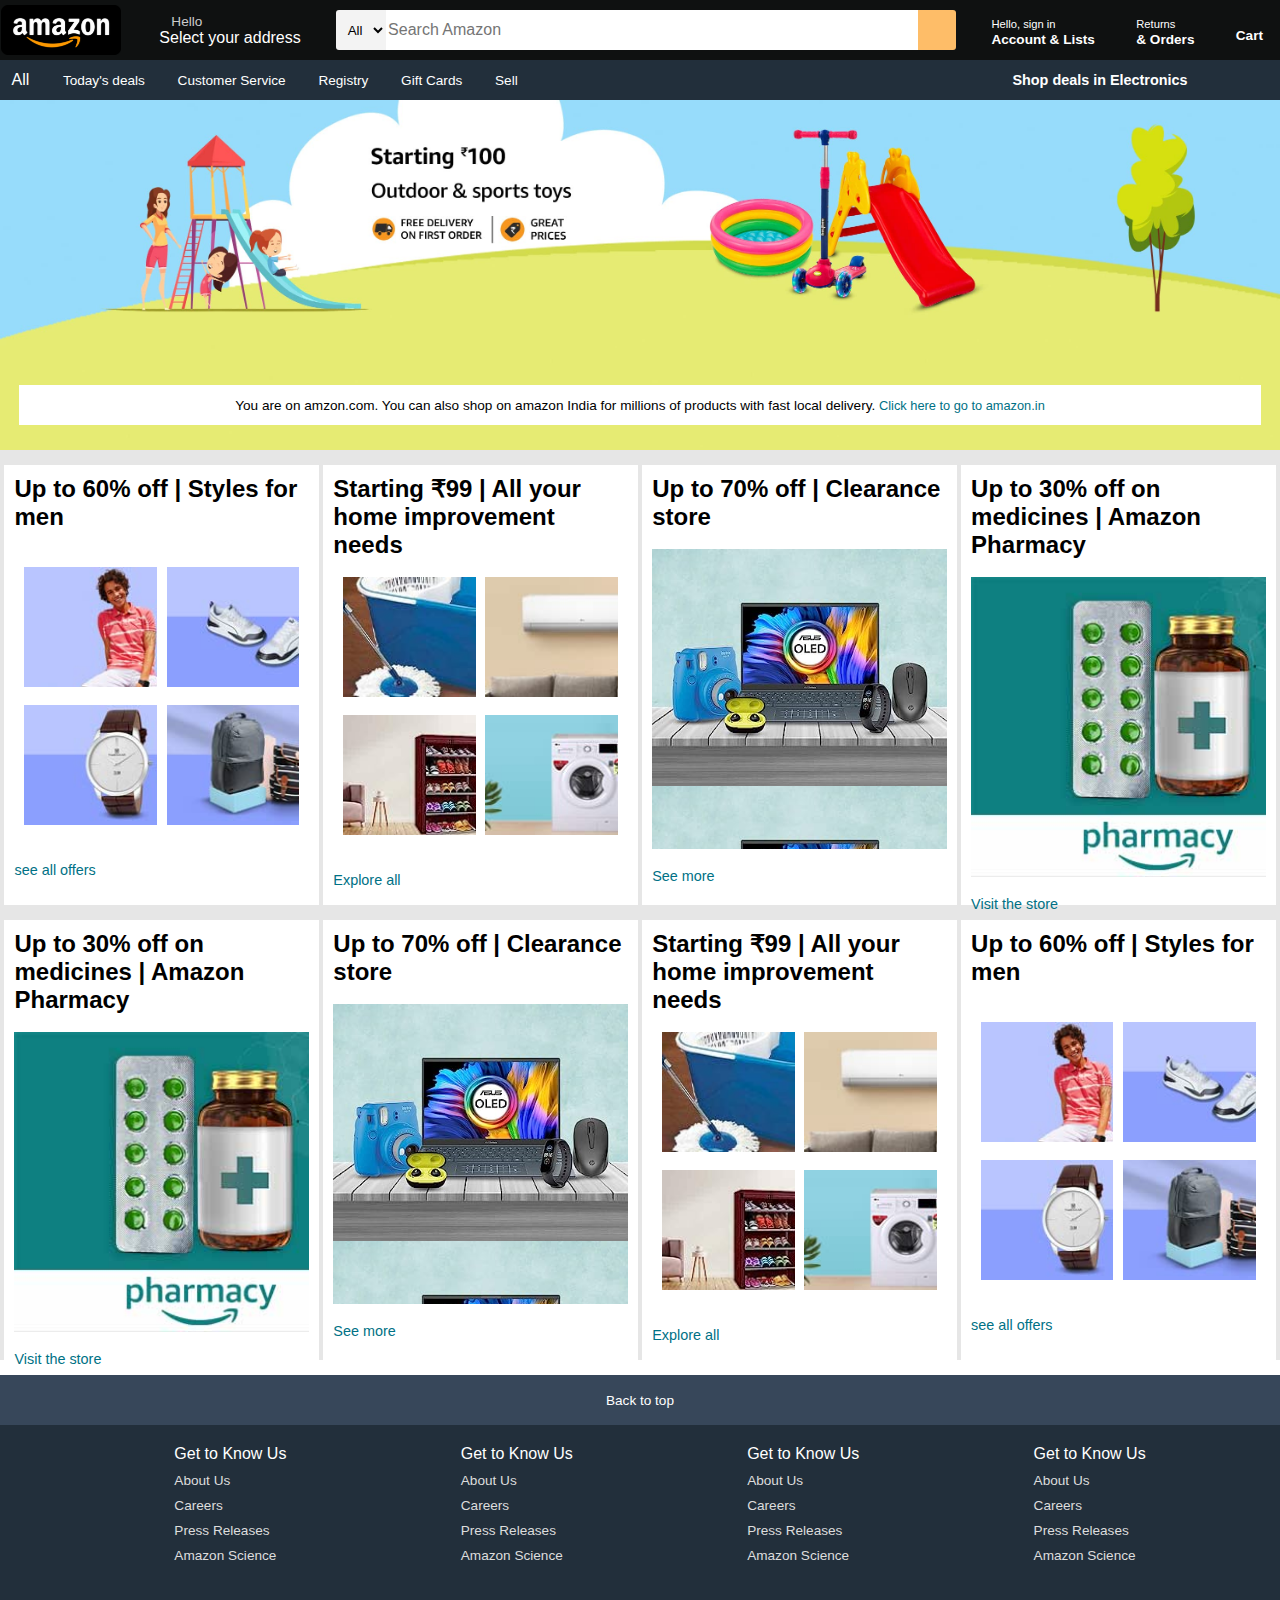
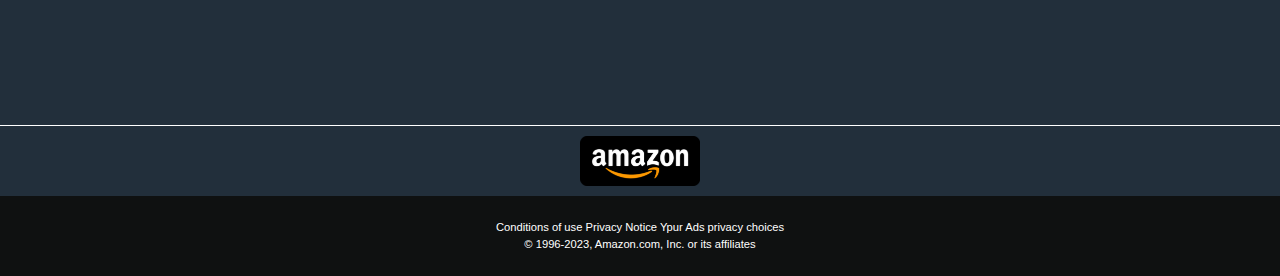
<file: index.html>
<!DOCTYPE html>
<html lang="en">
<head>
    <meta charset="UTF-8">
    <meta name="viewport" content="width=device-width, initial-scale=1.0">
    <title>Document</title>
    <link rel="stylesheet"  href="https://cdnjs.cloudflare.com/ajax/libs/font-awesome/6.4.0/css/all.min.css" integrity="sha512-iecdLmaskl7CVkqkXNQ/ZH/XLlvWZOJyj7Yy7tcenmpD1ypASozpmT/E0iPtmFIB46ZmdtAc9eNBvH0H/ZpiBw==" crossorigin="anonymous" referrerpolicy="no-referrer" />
    <link rel="stylesheet" href="amazon.css">
</head>
<body>
    <!-- <i class="fa-regular fa-heart"></i> -->
    <header>
        <!-- NAVBAR -->
        <div class="navbar">

            <!-- box 1 -->
            <div class="navlogo border">
                <div class="logo"></div>
            </div>
        
            <!-- box 2 -->
            <div class="nav_addr border2">
                <p class="addr_1 ">Hello</p>
                <div class="addr-icon">
                    <i class="fa-solid fa-location-dot"></i>
                    <p class="addr_2">Select your address</p>
                </div>
            </div>

            <!-- box 3 -->
            <div class="nav-search border">
                <select class="search-select">
                    <option>All</option>
                    <option>Fashion</option>
                    <option>Grocery</option>
                    <option>Clothing</option>
                    <option>Electronics</option>
                    <option>Furniture</option>
                    <option>Music</option>
                    <option>Pharmacy</option>
                    <option>Apps and Games</option>
                </select>
                <input type="text" placeholder="Search Amazon" class="search-input">
                <div class="search-icon">
                    <i class="fa-solid fa-magnifying-glass"></i>
                </div>
            </div>

            <!-- box 4 -->
            <div class="sign-in border2">
                <p><span>Hello, sign in</span></p>
                <p class="nav-second">Account & Lists</p>
            </div>

            <!-- box 5 -->
            <div class="sign-in border2">
                <p><span>Returns</span></p>
                <p class="nav-second">& Orders</p>
            </div>

            <!-- box 6 -->
            <div class="nav-cart border2">
                <i class="fa-solid fa-cart-shopping"></i>
                Cart
            </div>
        </div>
        <!-- part below navbar inside header="PANEL" -->
        <div class="panel">
            <div class="panel-all border2">
                <i class="fa-solid fa-bars"></i>
                All
            </div>
    
            <div class="panel-option">
                <p class="border2">Today's deals</p>
                <p class="border2">Customer Service</p>
                <p class="border2">Registry</p>
                <p class="border2">Gift Cards</p>
                <p class="border2">Sell</p>
            </div>
    
            <div class="panel-deals border2">
                Shop deals in Electronics
            </div>
        </div>
    </header>

    <!-- middle part/hero section -->
    <div class="hero-section">
        <div class="hero-msg">You are on amzon.com. You can also shop on amazon India for millions of products with fast local delivery.  
            <a href="#" id="anchor">Click here to go to amazon.in</a>
        </div>
    </div>

    <!-- shop section -->
    <div class="shop-section">

        <!-- box 1 -->
        <div class="box">
            <h2>Up to 60% off | Styles for men</h2>

            <br>
            <br>
            <div class="box1_img">
                <div class="b1-1"></div>
                <div class="b1-2"></div>
            </div>
            <br>
            <div class="box1_img">
                <div class="b1-3"></div>
                <div class="b1-4"></div>
            </div>
            <br>
            <br>

            <a id="link" href="#">see all offers</a>
        </div>

        <!-- box 2 -->
        <div class="box">
            <h2>Starting ₹99 | All your home improvement needs</h2>

            <br>
            <div class="box2_img">
                <div class="b2-1"></div>
                <div class="b2-2"></div>
            </div>
            <br>
            <div class="box2_img">
                <div class="b2-3"></div>
                <div class="b2-4"></div>
            </div>
            <br>
            <br>

            <a id="link" href="#">Explore all</a>
        </div>

        <!-- box 3 -->
        <div class="box">
            <h2>Up to 70% off | Clearance store</h2>

            <br>
            <div class="box3_img">
                
            </div>
            <br>

            <a id="link" href="#">See more</a>
        </div>

        <!-- box 4 -->
        <div class="box"><h2>Up to 30% off on medicines | Amazon Pharmacy</h2>

            <br>
            <div class="box4_img">
                
            </div>
            <br>

            <a id="link" href="#">Visit the store</a>
        </div>

        <!-- box 5 -->
        <div class="box"><h2>Up to 30% off on medicines | Amazon Pharmacy</h2>

            <br>
            <div class="box4_img">
                
            </div>
            <br>

            <a id="link" href="#">Visit the store</a>
        </div>

        <!-- box 6 -->
        <div class="box">
            <h2>Up to 70% off | Clearance store</h2>

            <br>
            <div class="box3_img">
                
            </div>
            <br>

            <a id="link" href="#">See more</a>
        </div>

        <!-- box 7 -->
        <div class="box">
            <h2>Starting ₹99 | All your home improvement needs</h2>

            <br>
            <div class="box2_img">
                <div class="b2-1"></div>
                <div class="b2-2"></div>
            </div>
            <br>
            <div class="box2_img">
                <div class="b2-3"></div>
                <div class="b2-4"></div>
            </div>
            <br>
            <br>

            <a id="link" href="#">Explore all</a>
        </div>

        <!-- box 8 -->
        <div class="box">
            <h2>Up to 60% off | Styles for men</h2>

            <br>
            <br>
            <div class="box1_img">
                <div class="b1-1"></div>
                <div class="b1-2"></div>
            </div>
            <br>
            <div class="box1_img">
                <div class="b1-3"></div>
                <div class="b1-4"></div>
            </div>
            <br>
            <br>

            <a id="link" href="#">see all offers</a>
        </div>
    </div>

    <footer>
        <!-- panel 1 -->
        <div class="foot_panel1">
            Back to top
        </div>

        <!-- panel 2 -->
        <div class="foot_panel2">
            <ul>
                <p>Get to Know Us</p>
                <a href="#">About Us</a>
                <a href="#">Careers</a>
                <a href="#">Press Releases</a>
                <a href="#">Amazon Science</a>
            </ul>
            <ul>
                <p>Get to Know Us</p>
                <a href="#">About Us</a>
                <a href="#">Careers</a>
                <a href="#">Press Releases</a>
                <a href="#">Amazon Science</a>
            </ul>
            <ul>
                <p>Get to Know Us</p>
                <a href="#">About Us</a>
                <a href="#">Careers</a>
                <a href="#">Press Releases</a>
                <a href="#">Amazon Science</a>
            </ul>
            <ul>
                <p>Get to Know Us</p>
                <a href="#">About Us</a>
                <a href="#">Careers</a>
                <a href="#">Press Releases</a>
                <a href="#">Amazon Science</a>
            </ul>
        </div>

        <!-- panel 3 -->
        <div class="foot_panel3">
            <div class="logo_foot"></div>
        </div>

        <!-- panel 4 -->
        <div class="foot_panel4">
            <div class="pages">
                <a href="#"> Conditions of use</a>
                <a href="#"> Privacy Notice</a>
                <a href="#"> Ypur Ads privacy choices</a>
            </div>
            <div class="copy_right">
                © 1996-2023, Amazon.com, Inc. or its affiliates
            </div>
        </div>
    </footer>
</body>
</html>
</file>
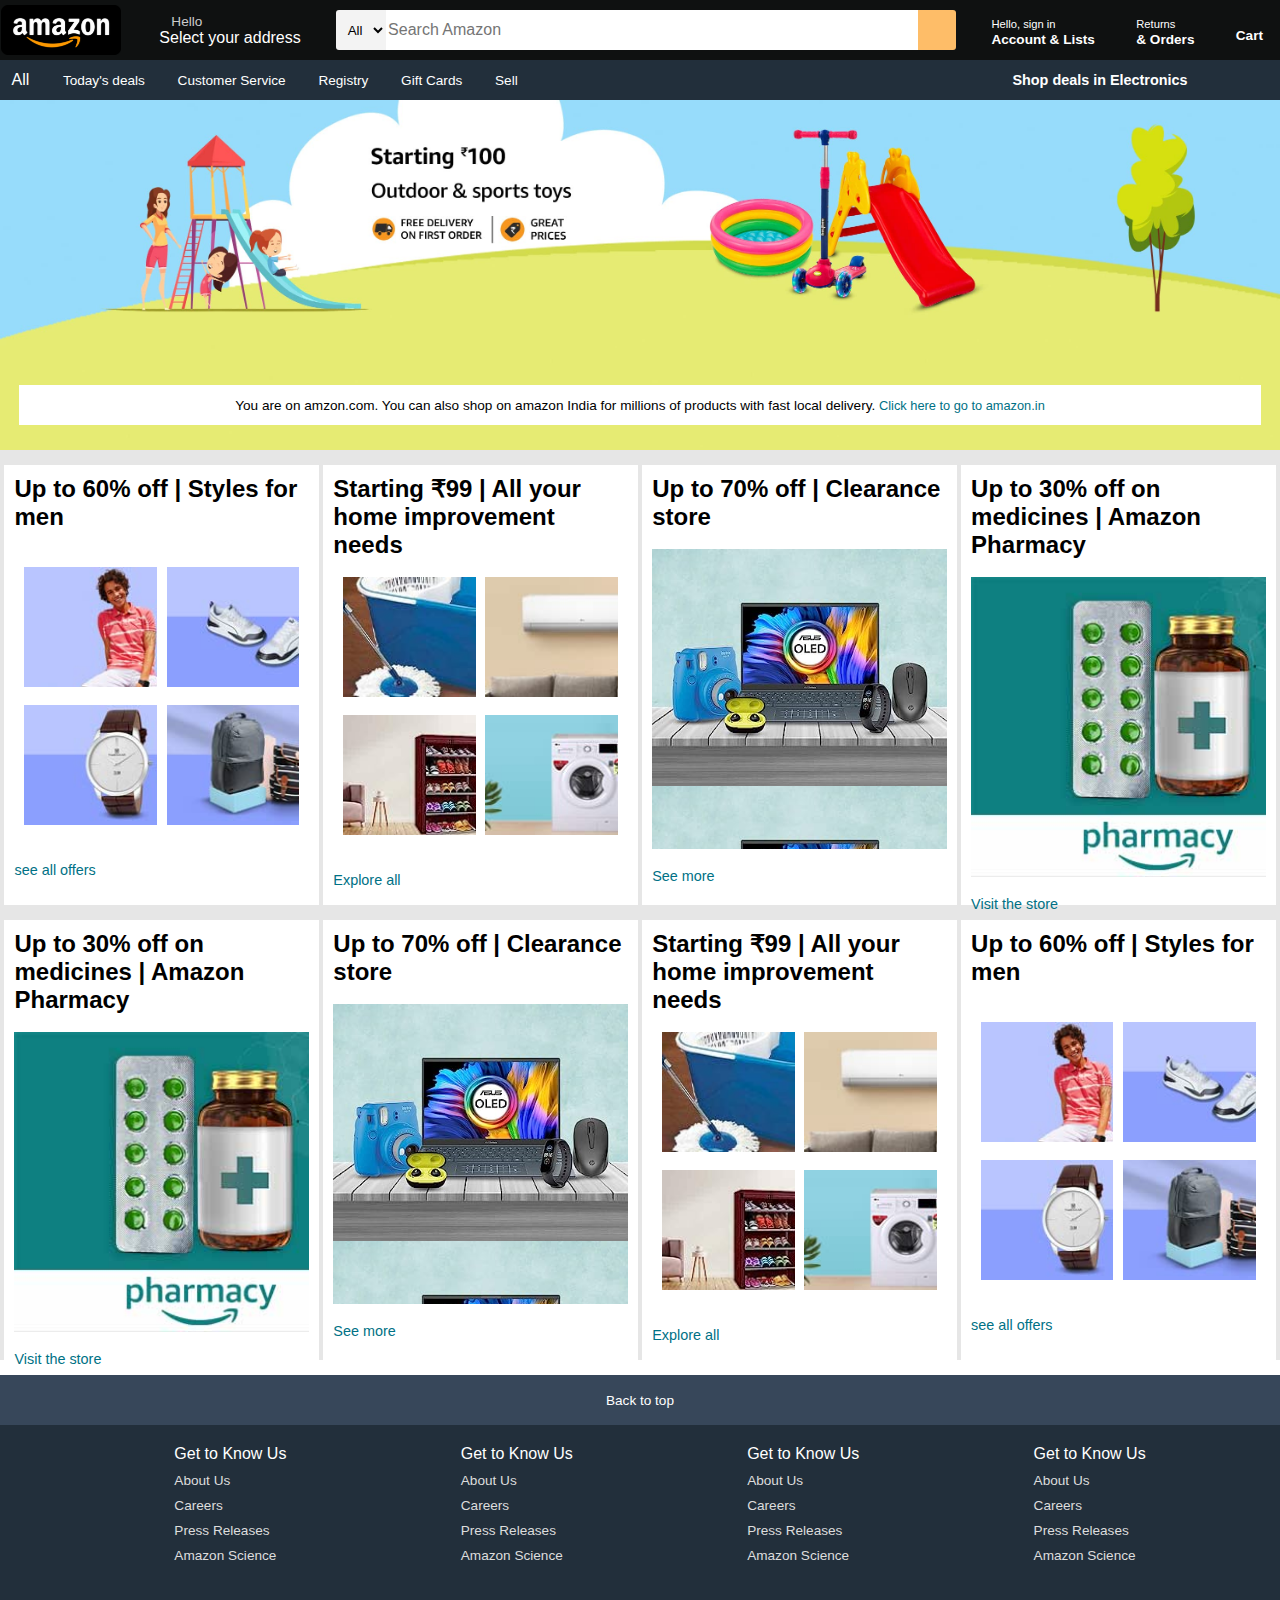
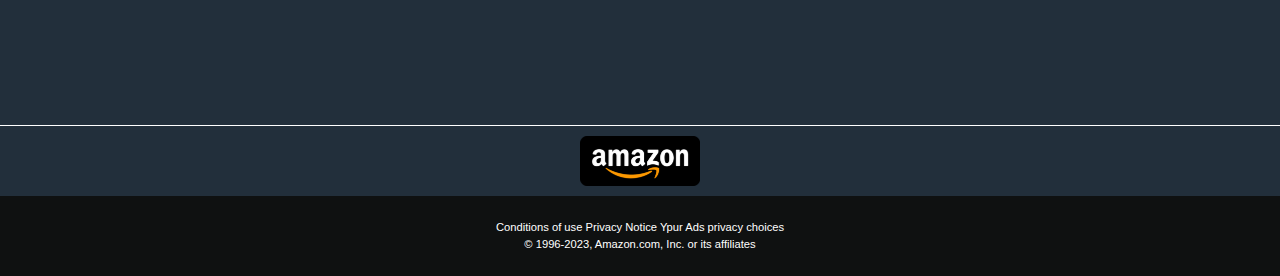
<file: amazon.html>
<!DOCTYPE html>
<html lang="en">
<head>
    <meta charset="UTF-8">
    <meta name="viewport" content="width=device-width, initial-scale=1.0">
    <title>Document</title>
    <link rel="stylesheet"  href="https://cdnjs.cloudflare.com/ajax/libs/font-awesome/6.4.0/css/all.min.css" integrity="sha512-iecdLmaskl7CVkqkXNQ/ZH/XLlvWZOJyj7Yy7tcenmpD1ypASozpmT/E0iPtmFIB46ZmdtAc9eNBvH0H/ZpiBw==" crossorigin="anonymous" referrerpolicy="no-referrer" />
    <link rel="stylesheet" href="amazon.css">
</head>
<body>
    <!-- <i class="fa-regular fa-heart"></i> -->
    <header>
        <!-- NAVBAR -->
        <div class="navbar">

            <!-- box 1 -->
            <div class="navlogo border">
                <div class="logo"></div>
            </div>
        
            <!-- box 2 -->
            <div class="nav_addr border2">
                <p class="addr_1 ">Hello</p>
                <div class="addr-icon">
                    <i class="fa-solid fa-location-dot"></i>
                    <p class="addr_2">Select your address</p>
                </div>
            </div>

            <!-- box 3 -->
            <div class="nav-search border">
                <select class="search-select">
                    <option>All</option>
                    <option>Fashion</option>
                    <option>Grocery</option>
                    <option>Clothing</option>
                    <option>Electronics</option>
                    <option>Furniture</option>
                    <option>Music</option>
                    <option>Pharmacy</option>
                    <option>Apps and Games</option>
                </select>
                <input type="text" placeholder="Search Amazon" class="search-input">
                <div class="search-icon">
                    <i class="fa-solid fa-magnifying-glass"></i>
                </div>
            </div>

            <!-- box 4 -->
            <div class="sign-in border2">
                <p><span>Hello, sign in</span></p>
                <p class="nav-second">Account & Lists</p>
            </div>

            <!-- box 5 -->
            <div class="sign-in border2">
                <p><span>Returns</span></p>
                <p class="nav-second">& Orders</p>
            </div>

            <!-- box 6 -->
            <div class="nav-cart border2">
                <i class="fa-solid fa-cart-shopping"></i>
                Cart
            </div>
        </div>
        <!-- part below navbar inside header="PANEL" -->
        <div class="panel">
            <div class="panel-all border2">
                <i class="fa-solid fa-bars"></i>
                All
            </div>
    
            <div class="panel-option">
                <p class="border2">Today's deals</p>
                <p class="border2">Customer Service</p>
                <p class="border2">Registry</p>
                <p class="border2">Gift Cards</p>
                <p class="border2">Sell</p>
            </div>
    
            <div class="panel-deals border2">
                Shop deals in Electronics
            </div>
        </div>
    </header>

    <!-- middle part/hero section -->
    <div class="hero-section">
        <div class="hero-msg">You are on amzon.com. You can also shop on amazon India for millions of products with fast local delivery.  
            <a href="#" id="anchor">Click here to go to amazon.in</a>
        </div>
    </div>

    <!-- shop section -->
    <div class="shop-section">

        <!-- box 1 -->
        <div class="box">
            <h2>Up to 60% off | Styles for men</h2>

            <br>
            <br>
            <div class="box1_img">
                <div class="b1-1"></div>
                <div class="b1-2"></div>
            </div>
            <br>
            <div class="box1_img">
                <div class="b1-3"></div>
                <div class="b1-4"></div>
            </div>
            <br>
            <br>

            <a id="link" href="#">see all offers</a>
        </div>

        <!-- box 2 -->
        <div class="box">
            <h2>Starting ₹99 | All your home improvement needs</h2>

            <br>
            <div class="box2_img">
                <div class="b2-1"></div>
                <div class="b2-2"></div>
            </div>
            <br>
            <div class="box2_img">
                <div class="b2-3"></div>
                <div class="b2-4"></div>
            </div>
            <br>
            <br>

            <a id="link" href="#">Explore all</a>
        </div>

        <!-- box 3 -->
        <div class="box">
            <h2>Up to 70% off | Clearance store</h2>

            <br>
            <div class="box3_img">
                
            </div>
            <br>

            <a id="link" href="#">See more</a>
        </div>

        <!-- box 4 -->
        <div class="box"><h2>Up to 30% off on medicines | Amazon Pharmacy</h2>

            <br>
            <div class="box4_img">
                
            </div>
            <br>

            <a id="link" href="#">Visit the store</a>
        </div>

        <!-- box 5 -->
        <div class="box"><h2>Up to 30% off on medicines | Amazon Pharmacy</h2>

            <br>
            <div class="box4_img">
                
            </div>
            <br>

            <a id="link" href="#">Visit the store</a>
        </div>

        <!-- box 6 -->
        <div class="box">
            <h2>Up to 70% off | Clearance store</h2>

            <br>
            <div class="box3_img">
                
            </div>
            <br>

            <a id="link" href="#">See more</a>
        </div>

        <!-- box 7 -->
        <div class="box">
            <h2>Starting ₹99 | All your home improvement needs</h2>

            <br>
            <div class="box2_img">
                <div class="b2-1"></div>
                <div class="b2-2"></div>
            </div>
            <br>
            <div class="box2_img">
                <div class="b2-3"></div>
                <div class="b2-4"></div>
            </div>
            <br>
            <br>

            <a id="link" href="#">Explore all</a>
        </div>

        <!-- box 8 -->
        <div class="box">
            <h2>Up to 60% off | Styles for men</h2>

            <br>
            <br>
            <div class="box1_img">
                <div class="b1-1"></div>
                <div class="b1-2"></div>
            </div>
            <br>
            <div class="box1_img">
                <div class="b1-3"></div>
                <div class="b1-4"></div>
            </div>
            <br>
            <br>

            <a id="link" href="#">see all offers</a>
        </div>
    </div>

    <footer>
        <!-- panel 1 -->
        <div class="foot_panel1">
            Back to top
        </div>

        <!-- panel 2 -->
        <div class="foot_panel2">
            <ul>
                <p>Get to Know Us</p>
                <a href="#">About Us</a>
                <a href="#">Careers</a>
                <a href="#">Press Releases</a>
                <a href="#">Amazon Science</a>
            </ul>
            <ul>
                <p>Get to Know Us</p>
                <a href="#">About Us</a>
                <a href="#">Careers</a>
                <a href="#">Press Releases</a>
                <a href="#">Amazon Science</a>
            </ul>
            <ul>
                <p>Get to Know Us</p>
                <a href="#">About Us</a>
                <a href="#">Careers</a>
                <a href="#">Press Releases</a>
                <a href="#">Amazon Science</a>
            </ul>
            <ul>
                <p>Get to Know Us</p>
                <a href="#">About Us</a>
                <a href="#">Careers</a>
                <a href="#">Press Releases</a>
                <a href="#">Amazon Science</a>
            </ul>
        </div>

        <!-- panel 3 -->
        <div class="foot_panel3">
            <div class="logo_foot"></div>
        </div>

        <!-- panel 4 -->
        <div class="foot_panel4">
            <div class="pages">
                <a href="#"> Conditions of use</a>
                <a href="#"> Privacy Notice</a>
                <a href="#"> Ypur Ads privacy choices</a>
            </div>
            <div class="copy_right">
                © 1996-2023, Amazon.com, Inc. or its affiliates
            </div>
        </div>
    </footer>
</body>
</html>
</file>
<file: amazon.css>
*{
    margin: 0;
    font-family: Arial;
    border: border-box; 
}
.navbar{
    height: 60px;
    background-color: #0f1111;
    color: white;
    display: flex;
    align-items: center;
    justify-content: space-between;
}
.navlogo{
    height: 50px;
    width: 120px;
}
.logo{
    background-image: url("amazon_logo.webp");
    background-size:cover;
    height: 50px;
    width: 100%;
}

/* for hover effect on border */
.border{
    border: 1.5px solid transparent;
}
.border:hover{
    border: 1.5px solid white;
}

/* for hover effect with padding */
.border2{
    border: 1.5px solid transparent;
    padding: 6px;
}
.border2:hover{
    border: 1.5px solid white;
}

/* box 2  */
.addr_1{
    color: #cccccc;
    font-size: 0.85rem;
    margin-left: 15px;
}
.addr_2{
    color: white;
    font-size: 1rem;
    margin-left: 3px;
}
.addr-icon{
    display: flex;
    align-items: center;
}

/* box 3 */
.nav-search{
    display: flex;
    justify-content: space-evenly;
    width: 620px;
    height: 40px;
    border-radius: 3px;
}
.nav-search:hover{
    border: 2px solid orange;
}
.search-select{
    background-color: #f3f3f3;
    width: 50px;
    text-align: center;
    border-top-left-radius: 3px;
    border-bottom-left-radius: 3px ;
    border: none;
}
.search-input{
    width: 100%;
    font-size: 1rem;
    border: none;
}
.search-icon{
    width: 45px;
    font-size: 1.2rem;
    background-color: #febd68;
    border-top-right-radius: 3px;
    border-bottom-right-radius: 3px ;
    /* the below 3 lines are used to make the item inside the div to align in center */
    display: flex;
    justify-content: center;
    align-items: center;
}

/* box 4 and box 5 */
span{
    font-size: 0.7rem;
}
.nav-second{
    font-size: 0.85rem;
    font-weight: 700;
}

/* box 6 */
.nav-cart i{
    font-size: 30px;
}
.nav-cart{
    margin-right: 10px;
    font-size: 0.85rem;
    font-weight: 700;
}



/* PANEL */
.panel{
    height: 40px;
    color: white;
    background-color: #222f3b;
    display: flex;
    align-items: center;
    justify-content: space-evenly;
}
.panel-option p{
    display: inline;
    margin-left: 15px;
}
.panel-option{
    width: 75%;
    font-size: 0.85rem;
}
.panel-deals{
    width: 20%;
    font-size: 0.9rem;
    font-weight: 700;
}
.border2{
    border: 1.5px solid transparent;
    padding: 6px;
}
.border2:hover{
    border: 1.5px solid white;
}


/* hero section */
.hero-section{
    background-image: url("hero.jpg");
    height: 350px;
    background-size: cover;
    display: flex;
    justify-content: center;
    align-items: flex-end;
}

.hero-msg{
    background-color: white;
    color: black;
    height: 40px;
    display: flex;
    justify-content: center;
    align-items: center;
    font-size: 0.85rem;
    width: 97%;
    margin-bottom: 25px;
}
#anchor{
    font-size: 0.80rem;
    color: #007185;
    text-decoration: none;
}


/* Shop-section */
.shop-section{
    display: flex;
    flex-wrap: wrap;
    justify-content: space-evenly;
    background-color: rgba(220, 220, 220, 0.718);
}
.box{
    height: 420px;
    width: 23%;
    /* border: 2px solid #0f1111; */
    background-color: white;
    padding: 10px;
    margin-top: 15px;
}

/* box1 */
.box1_img{
    display: flex;
    justify-content: space-evenly;
}
#link{
    text-decoration: none;
    font-size: 0.90rem;
    color: #007185;
}
.b1-1{
    background-image: url("box1-1.jpg");
    width: 45%;
    height: 120px;
    background-size:cover;
}
.b1-2{
    background-image: url("box1-2.jpg");
    width: 45%;
    height: 120px;
    background-size:cover;
}
.b1-3{
    background-image: url("box1-3.jpg");
    width: 45%;
    height: 120px;
    background-size:cover;
}
.b1-4{
    background-image: url("box1-4.jpg");
    width: 45%;
    height: 120px;
    background-size:cover;
}

/* box 2 */
.box2_img{
    display: flex;
    justify-content: space-evenly;
}
.b2-1{
    background-image: url("box2-1.jpg");
    width: 45%;
    height: 120px;
    background-size:cover;
}
.b2-2{
    background-image: url("box2-2.jpg");
    width: 45%;
    height: 120px;
    background-size:cover;
}
.b2-3{
    background-image: url("box2-3.jpg");
    width: 45%;
    height: 120px;
    background-size:cover;
}
.b2-4{
    background-image: url("box2-4.jpg");
    width: 45%;
    height: 120px;
    background-size:cover;
}

/* box 3 */
.box3_img{
    background-image: url("box3.jpg");
    display: flex;
    /* justify-content: center;
    align-items: center; */
    height: 300px;
    width: 100%;
    background-size: contain;
}

/* box 4 */
.box4_img{
    background-image: url("box4.jpg");
    display: flex;
    height: 300px;
    width: 100%;
    background-size: cover;
}





/* footerr */
footer{
    margin-top: 15px;
}
.foot_panel1{
    background-color: #37475a;
    color: white;
    height: 50px;
    display: flex;
    align-items: center;
    justify-content: center;
    font-size: 0.85rem;
    /* margin-bottom: 15px; */
}

.foot_panel2{
    /* margin-top: 15px; */
    background-color: #222f3b;
    color: white;
    height: 300px;
    display: flex;
    justify-content: space-evenly;
}
ul{
    margin-top: 20px;
}
ul a{
    display: block;
    color: #dddddd;
    text-decoration: none;
    font-size: 0.85rem;
    margin-top: 10px;
}

.foot_panel3{
    background-color: #222f3b;
    color: white;
    border-top: 0.5px solid white;
    height: 70px;
    display: flex;
    justify-content: center;
    align-items: center;
}
.logo_foot{
    background-image: url("amazon_logo.webp");
    background-size:cover;
    height: 50px;
    width: 120px;
}

.foot_panel4{
    background-color: #0f1111;
    color: white;
    height: 80px;
    font-size: 0.7rem;
    text-align: center;
}
.pages{
    padding-top: 25px;
}
.pages a{
    color: white;
    text-decoration: none;
}
.copy_right{
    padding-top: 5px;
}
</file>
